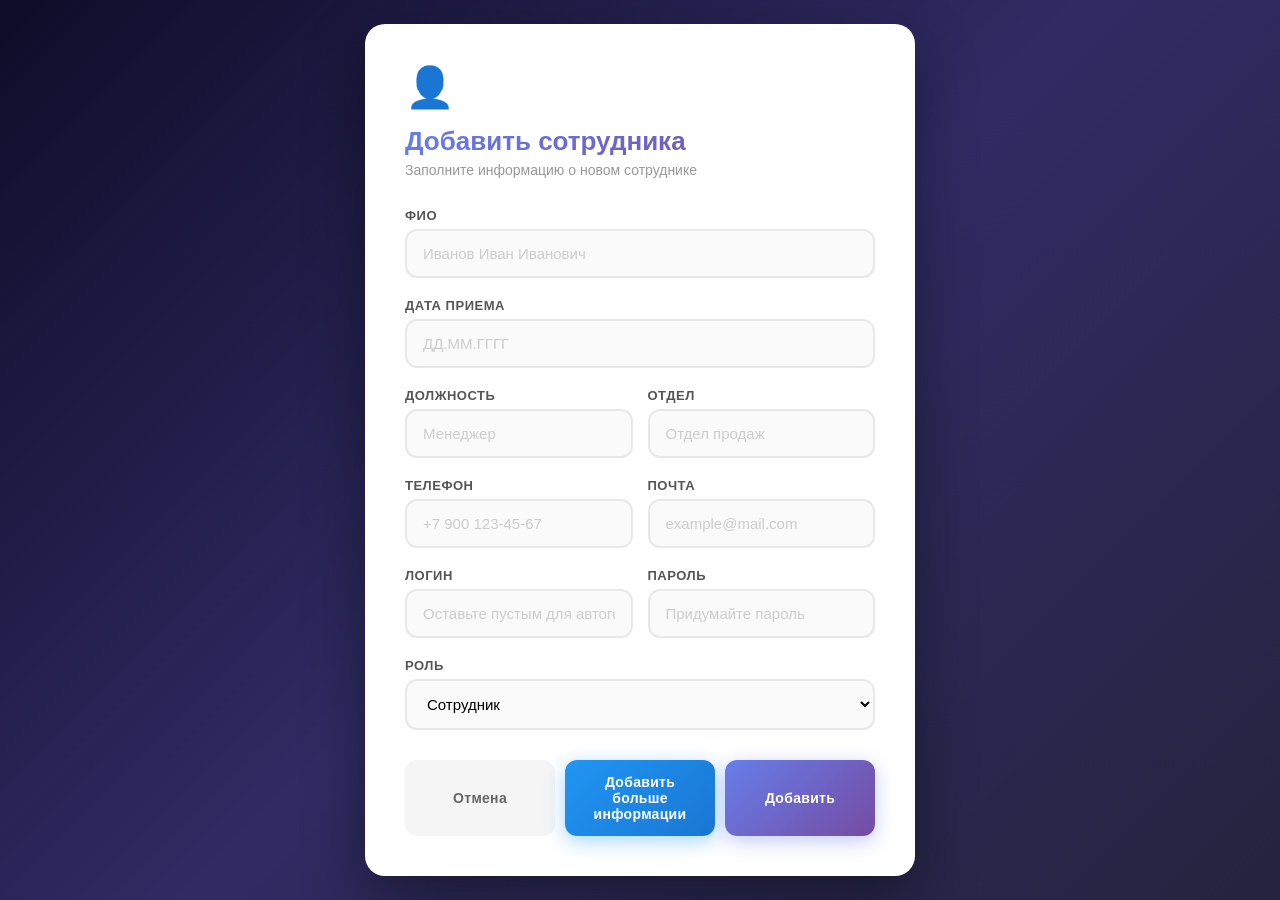
<file: html/add_employee.html>
<!DOCTYPE html>
<html lang="ru">
<head>
    <meta charset="UTF-8">
    <title>Добавить сотрудника</title>
    <link rel="stylesheet" href="/css/add_employee.css">
    <link rel="stylesheet" href="/css/loader.css">
</head>
<body>

<div class="modal">
    <div class="icon">👤</div>
    <h2>Добавить сотрудника</h2>
    <p class="subtitle">Заполните информацию о новом сотруднике</p>
    
    <div class="form-group">
        <label for="full_name">ФИО</label>
        <input type="text" id="full_name" placeholder="Иванов Иван Иванович">
    </div>
    
    <div class="form-group">
        <label for="hire_date">Дата приема</label>
        <input type="text" id="hire_date" placeholder="ДД.ММ.ГГГГ" maxlength="10" oninput="formatDate(this)">
    </div>
    
    <div class="form-row">
        <div class="form-group">
            <label for="position">Должность</label>
            <input type="text" id="position" placeholder="Менеджер">
        </div>
        <div class="form-group">
            <label for="department">Отдел</label>
            <input type="text" id="department" placeholder="Отдел продаж">
        </div>
    </div>
    
    <div class="form-row">
        <div class="form-group">
            <label for="phone">Телефон</label>
            <input type="tel" id="phone" placeholder="+7 900 123-45-67" oninput="formatPhone(this)">
        </div>
        <div class="form-group">
            <label for="email">Почта</label>
            <input type="email" id="email" placeholder="example@mail.com">
        </div>
    </div>
    
    <div class="form-row">
        <div class="form-group">
            <label for="login">Логин</label>
            <input type="text" id="login" placeholder="Оставьте пустым для автогенерации">
        </div>
        <div class="form-group">
            <label for="password">Пароль</label>
            <input type="password" id="password" placeholder="Придумайте пароль">
        </div>
    </div>
    
    <div class="form-group">
        <label for="role">Роль</label>
        <select id="role">
            <option value="employee">Сотрудник</option>
            <option value="hr">Кадровик</option>
            <option value="junior_admin">Младший администратор</option>
            <option value="admin">Старший администратор</option>
        </select>
    </div>
    
    <div class="buttons">
        <button class="btn btn-cancel" onclick="window.history.back()">Отмена</button>
        <button class="btn btn-info" onclick="openExtraInfo()">Добавить больше информации</button>
        <button class="btn btn-save" onclick="addEmployee()">Добавить</button>
    </div>
</div>

<script src="/js/loader.js"></script>
<script>
const currentUser = JSON.parse(sessionStorage.getItem('user') || '{}');

function formatPhone(input) {
    let value = input.value.replace(/\D/g, '');
    if (value.startsWith('7') || value.startsWith('8')) value = value.substring(1);
    
    let formatted = '+7 ';
    if (value.length > 0) formatted += value.substring(0, 3);
    if (value.length > 3) formatted += ' ' + value.substring(3, 6);
    if (value.length > 6) formatted += '-' + value.substring(6, 8);
    if (value.length > 8) formatted += '-' + value.substring(8, 10);
    
    input.value = formatted;
}

function formatDate(input) {
    let value = input.value.replace(/\D/g, '');
    if (value.length >= 8) {
        input.value = value.substring(0,2) + '.' + value.substring(2,4) + '.' + value.substring(4,8);
    }
}

function openExtraInfo() {
    const basicData = {
        full_name: document.getElementById('full_name').value,
        hire_date: document.getElementById('hire_date').value,
        position: document.getElementById('position').value,
        department: document.getElementById('department').value,
        phone: document.getElementById('phone').value,
        email: document.getElementById('email').value,
        login: document.getElementById('login').value.trim(),
        password: document.getElementById('password').value,
        role: document.getElementById('role').value
    };
    sessionStorage.setItem('temp_employee', JSON.stringify(basicData));
    showLoader('Загрузка...');
    setTimeout(() => window.location.href = '/html/extra_info.html', 400);
}

function addEmployee() {
    const data = {
        full_name: document.getElementById('full_name').value,
        hire_date: document.getElementById('hire_date').value,
        position: document.getElementById('position').value,
        department: document.getElementById('department').value,
        phone: document.getElementById('phone').value,
        email: document.getElementById('email').value,
        login: document.getElementById('login').value.trim(),
        password: document.getElementById('password').value,
        role: document.getElementById('role').value,
        current_user: currentUser?.full_name || 'Система'
    };
    
    if (!data.full_name || !data.position || !data.department || !data.password) {
        alert('Заполните обязательные поля: ФИО, Должность, Отдел, Пароль');
        return;
    }
    
    showLoader('Добавление сотрудника...');
    
    fetch('/api/add_employee', {
        method: 'POST',
        headers: {'Content-Type': 'application/json'},
        body: JSON.stringify(data)
    })
    .then(r => r.json())
    .then(res => {
        hideLoader();
        if (res.success) {
            alert('Сотрудник добавлен! Логин: ' + res.employee.login);
            sessionStorage.removeItem('temp_employee');
            showLoader('Переход...');
            setTimeout(() => window.location.href = '/html/dashboard.html', 500);
        } else {
            alert('Ошибка: ' + (res.message || 'неизвестная ошибка'));
        }
    })
    .catch(() => {
        hideLoader();
        alert('Ошибка соединения с сервером');
    });
}
</script>
</body>
</html>
</file>
<file: css/add_employee.css>
* {
    margin: 0;
    padding: 0;
    box-sizing: border-box;
}

body {
    font-family: 'Segoe UI', Tahoma, Geneva, Verdana, sans-serif;
    background: linear-gradient(135deg, #0f0c29, #302b63, #24243e);
    display: flex;
    justify-content: center;
    align-items: center;
    min-height: 100vh;
    padding: 20px;
}

.modal {
    background: white;
    border-radius: 20px;
    padding: 40px;
    width: 100%;
    max-width: 550px;
    box-shadow: 0 25px 60px rgba(0, 0, 0, 0.4);
    animation: slideIn 0.4s ease;
}

@keyframes slideIn {
    from {
        opacity: 0;
        transform: translateY(-30px) scale(0.95);
    }
    to {
        opacity: 1;
        transform: translateY(0) scale(1);
    }
}

.icon {
    font-size: 40px;
    margin-bottom: 15px;
}

.modal h2 {
    font-size: 26px;
    margin-bottom: 5px;
    background: linear-gradient(135deg, #667eea, #764ba2);
    -webkit-background-clip: text;
    -webkit-text-fill-color: transparent;
    background-clip: text;
}

.subtitle {
    color: #999;
    font-size: 14px;
    margin-bottom: 30px;
}

.form-group {
    margin-bottom: 20px;
}

.form-group label {
    display: block;
    font-size: 13px;
    font-weight: 600;
    color: #555;
    margin-bottom: 6px;
    text-transform: uppercase;
    letter-spacing: 0.5px;
}

.form-group input,
.form-group select,
.form-group textarea {
    width: 100%;
    padding: 14px 16px;
    border: 2px solid #e8e8e8;
    border-radius: 12px;
    font-size: 15px;
    transition: all 0.3s ease;
    background: #fafafa;
    font-family: inherit;
}

.form-group textarea {
    resize: none;
    height: 80px;
    min-height: 80px;
    max-height: 80px;
    overflow-y: auto;
}

.form-group input:focus,
.form-group select:focus,
.form-group textarea:focus {
    outline: none;
    border-color: #667eea;
    background: white;
    box-shadow: 0 0 0 4px rgba(102, 126, 234, 0.1);
}

.form-group input::placeholder,
.form-group textarea::placeholder {
    color: #ccc;
}

.form-row {
    display: flex;
    gap: 15px;
}

.form-row .form-group {
    flex: 1;
}

.buttons {
    display: flex;
    gap: 10px;
    margin-top: 30px;
    flex-wrap: wrap;
}

.btn {
    flex: 1;
    min-width: 120px;
    padding: 14px 20px;
    border: none;
    border-radius: 12px;
    font-size: 14px;
    font-weight: 600;
    cursor: pointer;
    transition: all 0.3s ease;
    letter-spacing: 0.3px;
    font-family: inherit;
}

.btn-save {
    background: linear-gradient(135deg, #667eea, #764ba2);
    color: white;
    box-shadow: 0 5px 20px rgba(102, 126, 234, 0.4);
}

.btn-save:hover {
    transform: translateY(-2px);
    box-shadow: 0 8px 25px rgba(102, 126, 234, 0.6);
}

.btn-info {
    background: linear-gradient(135deg, #2196F3, #1976D2);
    color: white;
    box-shadow: 0 5px 20px rgba(33, 150, 243, 0.4);
}

.btn-info:hover {
    transform: translateY(-2px);
    box-shadow: 0 8px 25px rgba(33, 150, 243, 0.6);
}

.btn-cancel {
    background: #f5f5f5;
    color: #666;
}

.btn-cancel:hover {
    background: #eee;
    transform: translateY(-2px);
}

.btn:active {
    transform: translateY(0);
}

@media (max-width: 600px) {
    .modal {
        padding: 25px;
    }
    
    .form-row {
        flex-direction: column;
        gap: 0;
    }
    
    .buttons {
        flex-direction: column;
    }
    
    .btn {
        width: 100%;
    }
}
</file>
<file: css/loader.css>
body {
    animation: pageIn 0.4s ease;
}

@keyframes pageIn {
    from {
        opacity: 0;
        transform: translateY(10px);
    }
    to {
        opacity: 1;
        transform: translateY(0);
    }
}

.loader-overlay {
    position: fixed;
    top: 0;
    left: 0;
    width: 100%;
    height: 100%;
    background: rgba(255, 255, 255, 0.9);
    display: flex;
    justify-content: center;
    align-items: center;
    z-index: 9999;
    flex-direction: column;
    animation: fadeIn 0.2s ease;
}

@keyframes fadeIn {
    from { opacity: 0; }
    to { opacity: 1; }
}

.loader-spinner {
    width: 50px;
    height: 50px;
    border: 4px solid #e0e0e0;
    border-top: 4px solid #667eea;
    border-radius: 50%;
    animation: spin 0.8s linear infinite;
}

@keyframes spin {
    from { transform: rotate(0deg); }
    to { transform: rotate(360deg); }
}

.loader-text {
    margin-top: 15px;
    color: #667eea;
    font-family: Arial, sans-serif;
    font-size: 14px;
}
</file>
